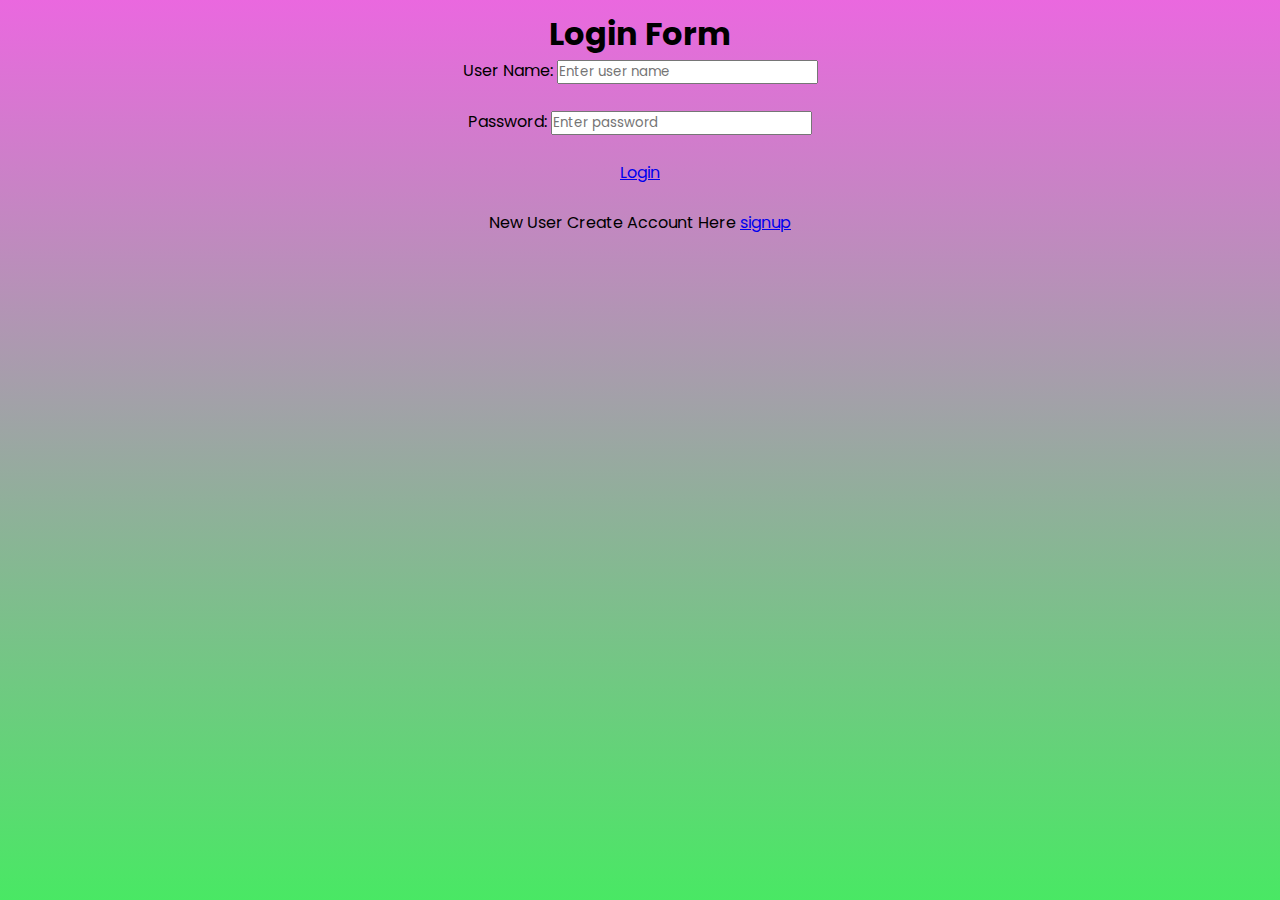
<file: index.html>
<html>
    <head>
        <title>Login form</title>

        <link rel="stylesheet" type="text/css" href="./style.css" />
    </head>
    <body>
        <center>
        <div class ="login-form">
            <h1>Login Form</h1> 
        <form action="#" method="post">
            <lable for="user">User Name:</lable>
            <input type="text" id="user" placeholder="Enter user name" /><br></br>
            <lable for="password">Password:</lable>
            <input type="text" id="password" placeholder="Enter password" /> <br></br>       
            <span id="login"></span><a href="home.html">Login</a><br></br>

            <label>New User Create Account Here </label>
            <span id="signUp"></span><a href="signup.html">signup</a>
        </center>
   

</form></div>


    </body>
</html>
</file>
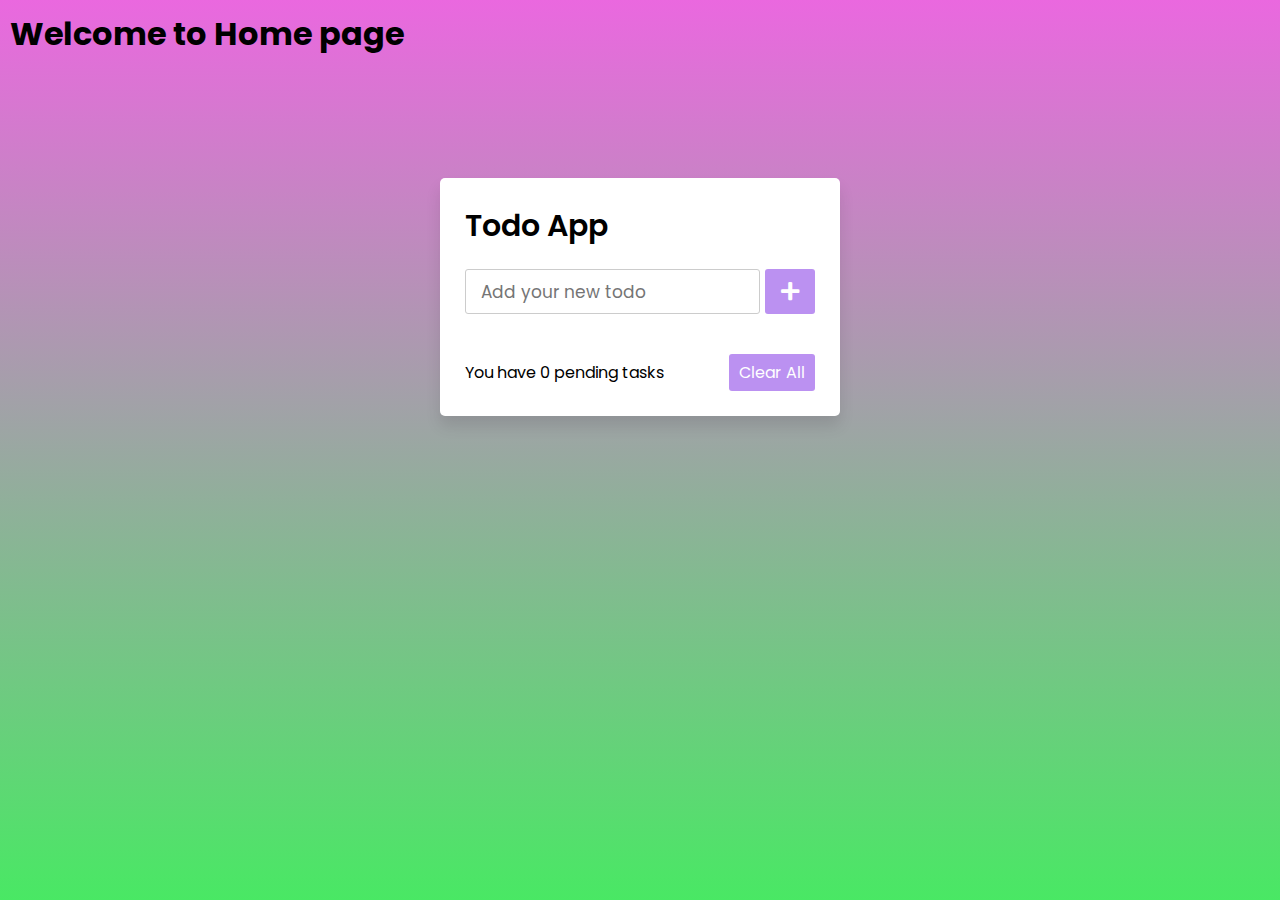
<file: home.html>
<!DOCTYPE html>

<html lang="en">
    <title>Home page</title>
<head>
    <h1>Welcome to Home page</h1>
    <meta charset="UTF-8">
    <meta name="viewport" content="width=device-width, initial-scale=1.0">
    <title>Todo App JavaScript | CodingNepal</title>
    <link rel="stylesheet" href="style.css">
    <link rel="stylesheet" href="https://cdnjs.cloudflare.com/ajax/libs/font-awesome/5.15.3/css/all.min.css"/>
</head>
<body>
  <div class="wrapper">
    <header>Todo App</header>
    <div class="inputField">
      <input type="text" placeholder="Add your new todo">
      <button><i class="fas fa-plus"></i></button>
    </div>
    <ul class="todoList">
      <!-- data are comes from local storage -->
    </ul>
    <div class="footer">
      <span>You have <span class="pendingTasks"></span> pending tasks</span>
      <button>Clear All</button>
    </div>
  </div>

  <script src="script.js"></script>

</body>
</html>
</file>
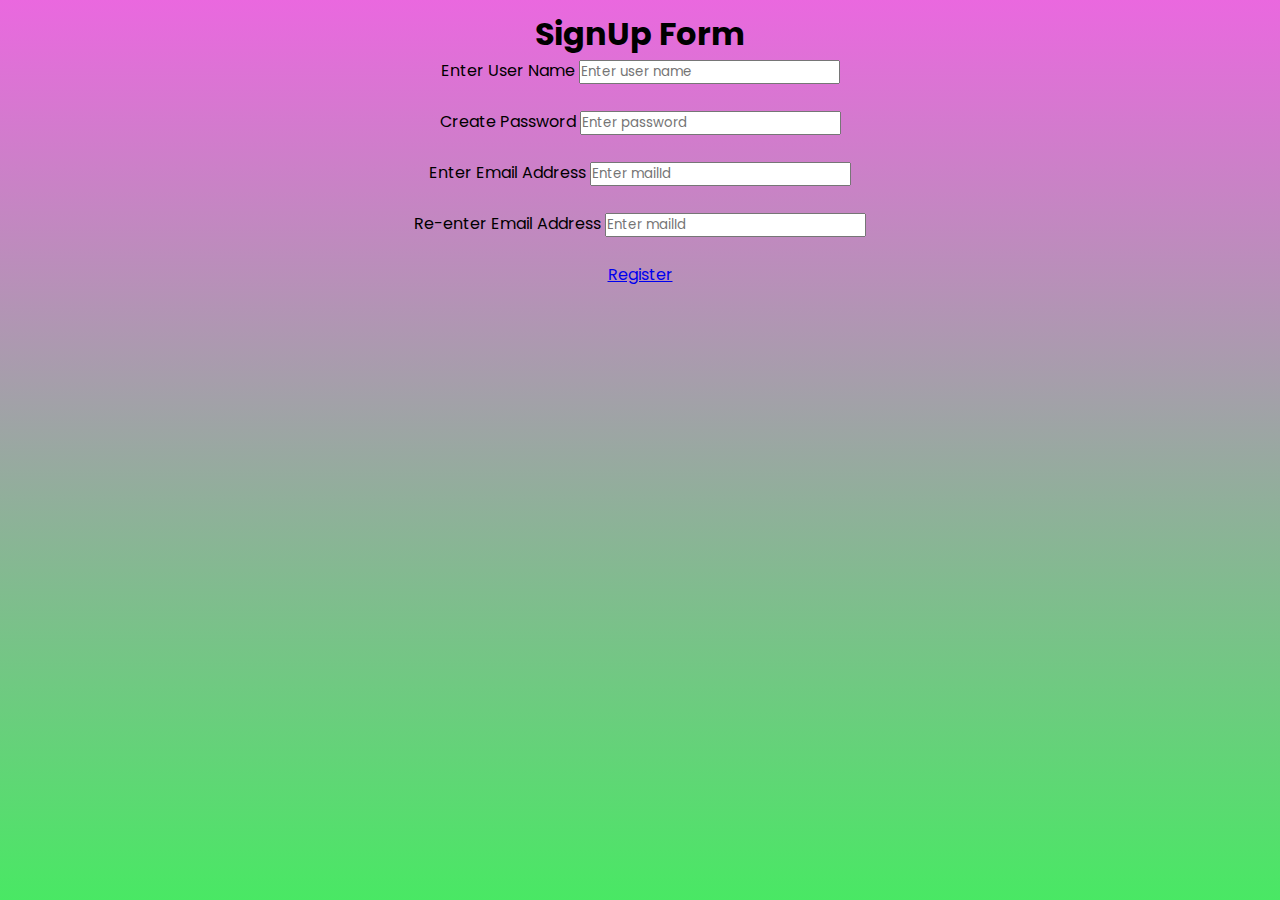
<file: signup.html>
<html>
    <head>
        <title>signup page</title>
        <link rel="stylesheet" type="text/css" href="./style.css" />
    </head>
    <body>
        <center>
            <div class ="Signin-form">
                <h1>SignUp Form</h1> 
            <form action="#" method="post">
                <label>Enter User Name</label>
                <input type="text" id="user" placeholder="Enter user name" /><br></br>
                <label>Create Password</label>
                <input type="text" id="password" placeholder="Enter password" /><br></br> 
                <label>Enter Email Address</label>
                <input type="text" id="email" placeholder="Enter mailId" /><br></br> 
                <label>Re-enter Email Address</label>
                <input type="text" id="email" placeholder="Enter mailId" /><br></br>        
                
                <span id="signin"></span><a href="register.html">Register</a>
            </center>
             
            
    </body>
</html>
</file>
<file: style.css>
@import url('https://fonts.googleapis.com/css2?family=Poppins:wght@200;300;400;500;600;700&display=swap');
*{
  margin: 0;
  padding: 0;
  box-sizing: border-box;
  font-family: 'Poppins', sans-serif;
}
::selection{
  color: #ffff;
  background: rgb(198, 232, 73);
}
body{
  width: 100%;
  height: 100vh;
  /* overflow: hidden; */
  padding: 10px;
  background: linear-gradient(to bottom, #df68ea 0%, #496ee8 100%);
}
.login{
  background: rgb(255, 255, 255);
  max-width: 400px;
  width: 100%;
  margin: 120px auto;
  padding: 25px;
  border-radius: 5px;
  box-shadow: 0px 10px 15px rgba(0,0,0,0.1);
}
.login h1{
  font-size: 30px;
  font-weight: 600;
}
.login p{
  margin: 20px 0;
  width: 100%;
  display: flex;
  height: 45px;
}
.login input{
  width: 85%;
  height: 100%;
  outline: none;
  border-radius: 3px;
  border: 1px solid #ccc;
  font-size: 17px;
  padding-left: 15px;
  transition: all 0.3s ease;
}

.login button{
  width: 50px;
  height: 100%;
  border: none;
  color: rgb(255, 255, 255);
  margin-left: 5px;
  font-size: 21px;
  outline: none;
  background: #bb49e8;
  cursor: pointer;
  border-radius: 3px;
  opacity: 0.6;
  pointer-events: none;
  transition: all 0.3s ease;
}
.login button:hover,
.footer button:hover{
  background: #e31cc846;
}

.home{
    background: rgb(255, 255, 255);
    max-width: 400px;
    width: 100%;
    margin: 120px auto;
    padding: 25px;
    border-radius: 5px;
    box-shadow: 0px 10px 15px rgba(0,0,0,0.1);

}

@import url('https://fonts.googleapis.com/css2?family=Poppins:wght@200;300;400;500;600;700&display=swap');
*{
  margin: 0;
  padding: 0;
  box-sizing: border-box;
  font-family: 'Poppins', sans-serif;
}
::selection{
  color: #ffff;
  background: rgb(142, 73, 232);
}
body{
  width: 100%;
  height: 100vh;
  /* overflow: hidden; */
  padding: 10px;
  background: linear-gradient(to bottom, #ea68df 0%, #49e864 100%);
}
.wrapper{
  background: #fff;
  max-width: 400px;
  width: 100%;
  margin: 120px auto;
  padding: 25px;
  border-radius: 5px;
  box-shadow: 0px 10px 15px rgba(0,0,0,0.1);
}
.wrapper header{
  font-size: 30px;
  font-weight: 600;
}
.wrapper .inputField{
  margin: 20px 0;
  width: 100%;
  display: flex;
  height: 45px;
}
.inputField input{
  width: 85%;
  height: 100%;
  outline: none;
  border-radius: 3px;
  border: 1px solid #ccc;
  font-size: 17px;
  padding-left: 15px;
  transition: all 0.3s ease;
}
.inputField input:focus{
  border-color: #8E49E8;
}
.inputField button{
  width: 50px;
  height: 100%;
  border: none;
  color: #fff;
  margin-left: 5px;
  font-size: 21px;
  outline: none;
  background: #8E49E8;
  cursor: pointer;
  border-radius: 3px;
  opacity: 0.6;
  pointer-events: none;
  transition: all 0.3s ease;
}
.inputField button:hover,
.footer button:hover{
  background: #721ce3;
}
.inputField button.active{
  opacity: 1;
  pointer-events: auto;
}
.wrapper .todoList{
  max-height: 250px;
  overflow-y: auto;
}
.todoList li{
  position: relative;
  list-style: none;
  margin-bottom: 8px;
  background: #f2f2f2;
  border-radius: 3px;
  padding: 10px 15px;
  cursor: default;
  overflow: hidden;
  word-wrap: break-word;
}
.todoList li .icon{
  position: absolute;
  right: -45px;
  top: 50%;
  transform: translateY(-50%);
  background: #e74c3c;
  width: 45px;
  text-align: center;
  color: #fff;
  padding: 10px 15px;
  border-radius: 0 3px 3px 0;
  cursor: pointer;
  transition: all 0.2s ease;
}
.todoList li:hover .icon{
  right: 0px;
}
.wrapper .footer{
  display: flex;
  width: 100%;
  margin-top: 20px;
  align-items: center;
  justify-content: space-between;
}
.footer button{
  padding: 6px 10px;
  border-radius: 3px;
  border: none;
  outline: none;
  color: #fff;
  font-weight: 400;
  font-size: 16px;
  margin-left: 5px;
  background: #8E49E8;
  cursor: pointer;
  user-select: none;
  opacity: 0.6;
  pointer-events: none;
  transition: all 0.3s ease;
}
.footer button.active{
  opacity: 1;
  pointer-events: auto;
}

.signUp{
    background: rgb(255, 255, 255);
    max-width: 400px;
    width: 100%;
    margin: 120px auto;
    padding: 25px;
    border-radius: 5px;
    box-shadow: 0px 10px 15px rgba(0,0,0,0.1);
  }
  .signUp h1{
    font-size: 30px;
    font-weight: 600;
  }
  .signUp p{
    margin: 20px 0;
    width: 100%;
    display: flex;
    height: 45px;
  }
  .signUp input{
    width: 85%;
    height: 100%;
    outline: none;
    border-radius: 3px;
    border: 1px solid #ccc;
    font-size: 17px;
    padding-left: 15px;
    transition: all 0.3s ease;
  }
  
  .signUp button{
    width: 50px;
    height: 100%;
    border: none;
    color: rgb(255, 255, 255);
    margin-left: 5px;
    font-size: 21px;
    outline: none;
    background: #bb49e8;
    cursor: pointer;
    border-radius: 3px;
    opacity: 0.6;
    pointer-events: none;
    transition: all 0.3s ease;
  }
  .signUp button:hover,
  .footer button:hover{
    background: #e31cc846;
  }
</file>
